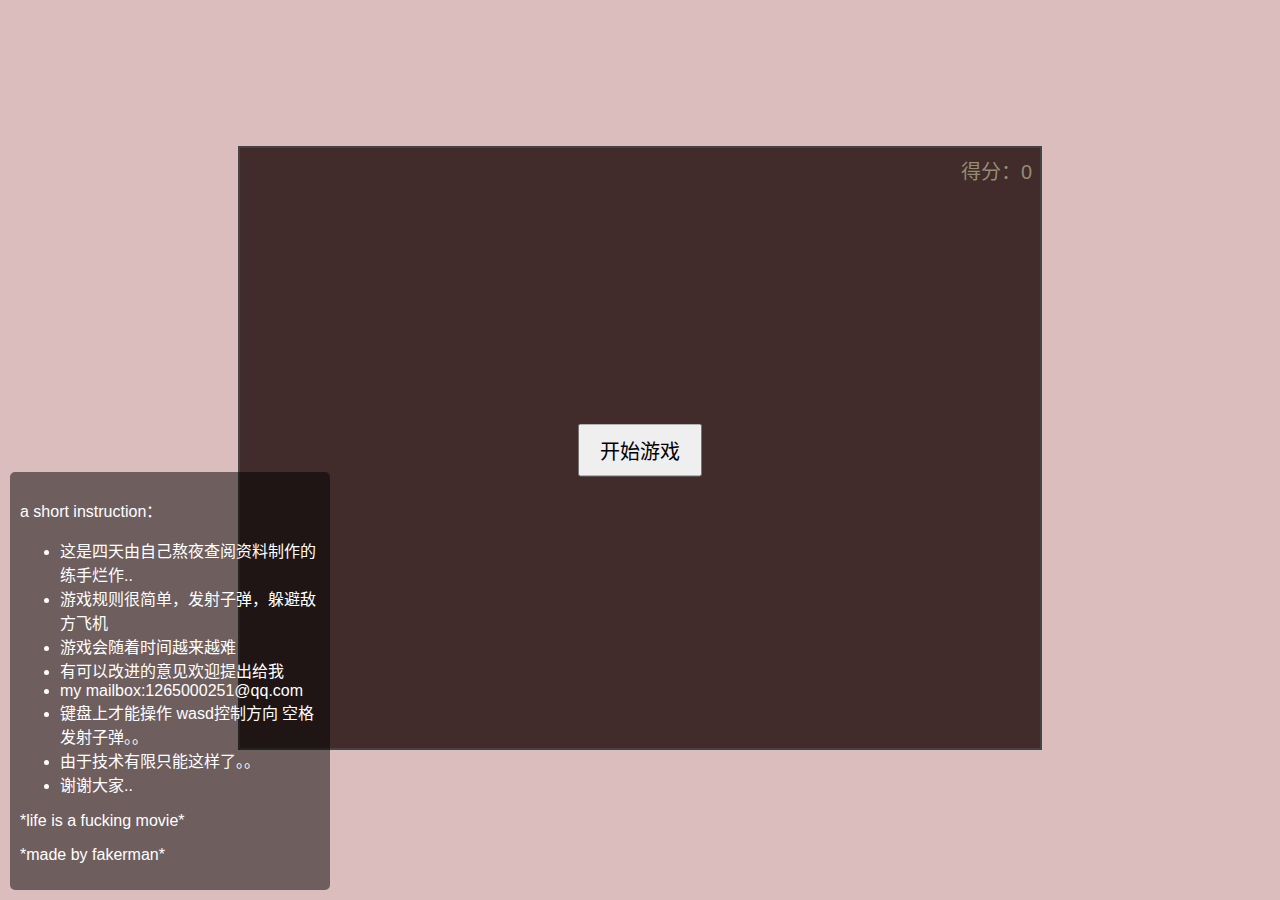
<file: index.html>
<!DOCTYPE html>
<html lang="zh-CN">
<head>
    <meta charset="UTF-8">
    <meta name="viewport" content="width=device-width, initial-scale=1.0">
    <title>飞机1.0</title>
    <link rel="stylesheet" href="style.css">
</head>
<body>
    <div class="game-container">
        <canvas id="gameCanvas"></canvas>
        <div class="score">得分：<span id="score">0</span></div>
        <button id="startButton">开始游戏</button>
        <button id="restartButton">再来一局</button>
    </div>
    <div class="upgrade-buttons">
        <button id="upgradeSpeedButton" class="upgradeButton">升级速度</button>
        <button id="upgradeBulletSpeedButton" class="upgradeButton">升级子弹速度</button>
        <button id="upgradeBulletCountButton" class="upgradeButton">升级弹道数量</button>
    </div>
    <div class="instructions">
        <p>a short instruction：</p>
        <ul>
            <li>这是四天由自己熬夜查阅资料制作的练手烂作..</li>
            <li>游戏规则很简单，发射子弹，躲避敌方飞机</li>
            <li>游戏会随着时间越来越难</li>
            <li>有可以改进的意见欢迎提出给我</li>
            <li>my mailbox:1265000251@qq.com</li>
            <li>键盘上才能操作 wasd控制方向 空格发射子弹。。</li>
            <li>由于技术有限只能这样了。。</li>
            <li>谢谢大家..</li>
        </ul>
        <p>*life is a fucking movie*</p>
<p>*made by fakerman*</p>
    </div>
    <script src="game1.js"></script>
</body>
</html>
</file>
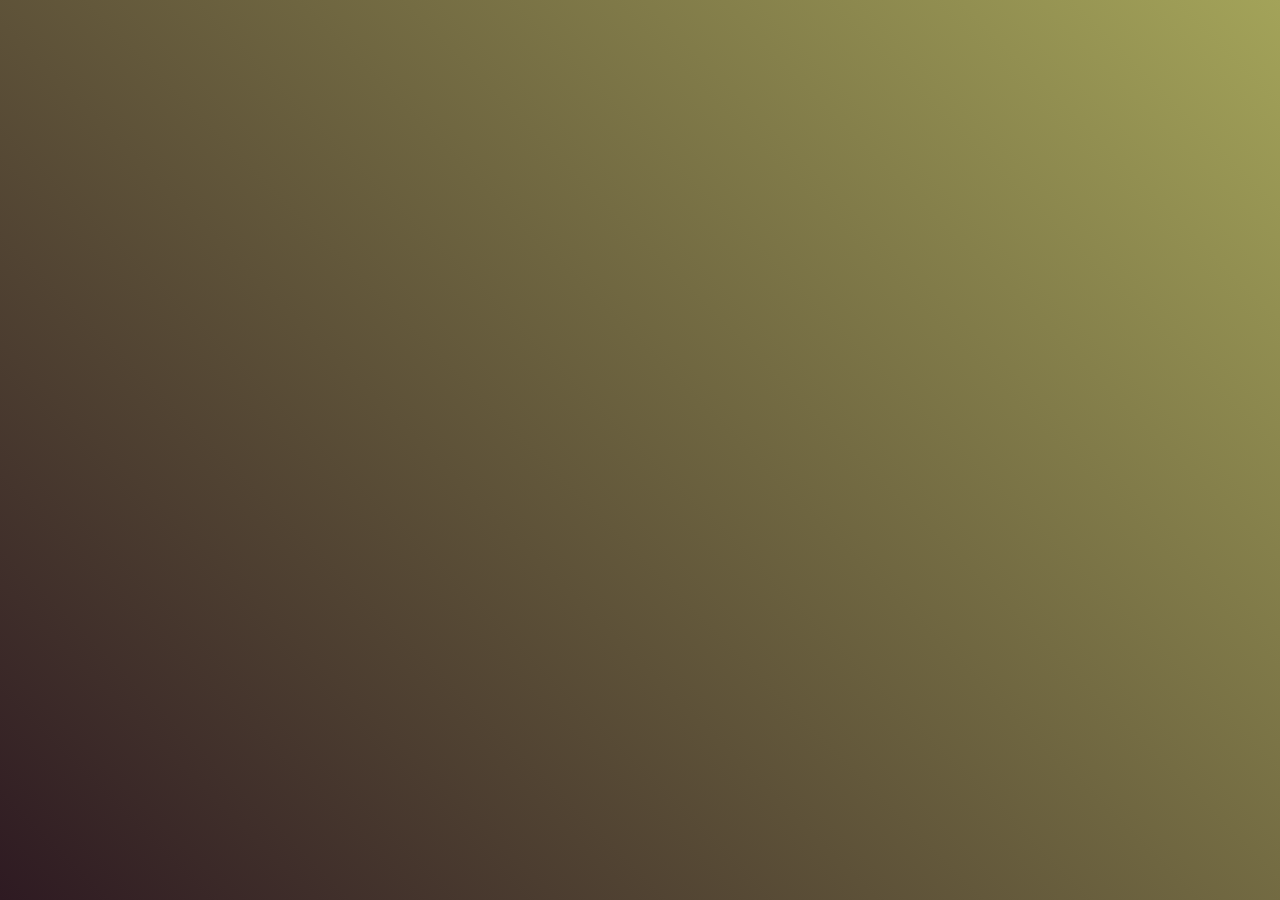
<file: gamestart.html>
<!DOCTYPE html>
<html lang="zh-CN">
<head>
    <meta charset="UTF-8">
    <meta name="viewport" content="width=device-width, initial-scale=1.0">
    <title>START the GAME</title>
    <style>
        body {
            margin: 0;
            padding: 0;
            display: flex;
            justify-content: center;
            align-items: center;
            height: 100vh;
            background: linear-gradient(45deg, rgb(46, 26, 34), rgb(163, 163, 89));
            font-family: Arial, sans-serif;
            overflow: hidden;
        }
        .game-container {
            text-align: center;
            color: rgb(34, 30, 30);
            opacity: 0;
            animation: fadeIn 2s forwards;
        }
        .title {
            font-size: 4em;
            animation: titleAnimation 2s ease-out;
        }
        .start-button {
            margin-top: 30px;
            padding: 15px 40px;
            font-size: 1.5em;
            background-color: #fff;
            color: rgb(17, 17, 17);
            border: none;
            border-radius: 10px;
            cursor: pointer;
            animation: buttonAnimation 0.5s ease-in-out;
        }
        .start-button:hover {
            background-color: #ff9;
        }
        @keyframes fadeIn {
            to {
                opacity: 1;
            }
        }
        @keyframes titleAnimation {
            from {
                transform: translateY(-100px);
                opacity: 0;
            }
            to {
                transform: translateY(0);
                opacity: 1;
            }
        }
        @keyframes buttonAnimation {
            0% {
                transform: scale(1);
            }
            50% {
                transform: scale(1.1);
            }
            100% {
                transform: scale(1);
            }
        }
    </style>
</head>
<body>
    <div class="game-container">
        <div class="title">低配版飞机大战1.0</div>
        <button class="start-button" onclick="startGame()">Start Game</button>
    </div>

    <script>
        function startGame() {
            window.location.href = "index.html";  
        }
    </script>
</body>
</html>
</file>
<file: style.css>
body {
    margin: 0;
    padding: 0;
    display: flex;
    justify-content: center;
    align-items: center;
    height: 100vh;
    background-color: #cb9f9fae;
    overflow: hidden;
}

.game-container {
    position: relative;
}

#gameCanvas {
    background-color: #412b2b;
    border: 2px solid #444;
}

.score {
    position: absolute;
    top: 10px;
    right: 10px;
    color: #cdd1a299;
    font-family: Arial, sans-serif;
    font-size: 20px;
    z-index: 1;
}

.player {
    width: 50px;
    height: 50px;
    position: absolute;
    background: url('我方飞机.png') no-repeat center center;
    background-size: contain;
}

.enemy {
    width: 50px;
    height: 50px;
    position: absolute;
    background: url('敌方飞机.png') no-repeat center center;
    background-size: contain;
}

#startButton, #restartButton {
    position: absolute;
    top: 50%;
    left: 50%;
    transform: translate(-50%, -50%);
    padding: 10px 20px;
    font-size: 20px;
    cursor: pointer;
}

#restartButton {
    display: none;
}

.upgradeButton {
    position: absolute;
    bottom: 10px;
    right: 10px;
    padding: 10px 20px;
    font-size: 16px;
    cursor: pointer;
    display: none;
}

.instructions {
    position: absolute;
    bottom: 10px;
    left: 10px;
    color: #fff;
    font-family: Arial, sans-serif;
    font-size: 16px;
    z-index: 1;
    background-color: rgba(0, 0, 0, 0.5);
    padding: 10px;
    border-radius: 5px;
    max-width: 300px;
}
</file>
